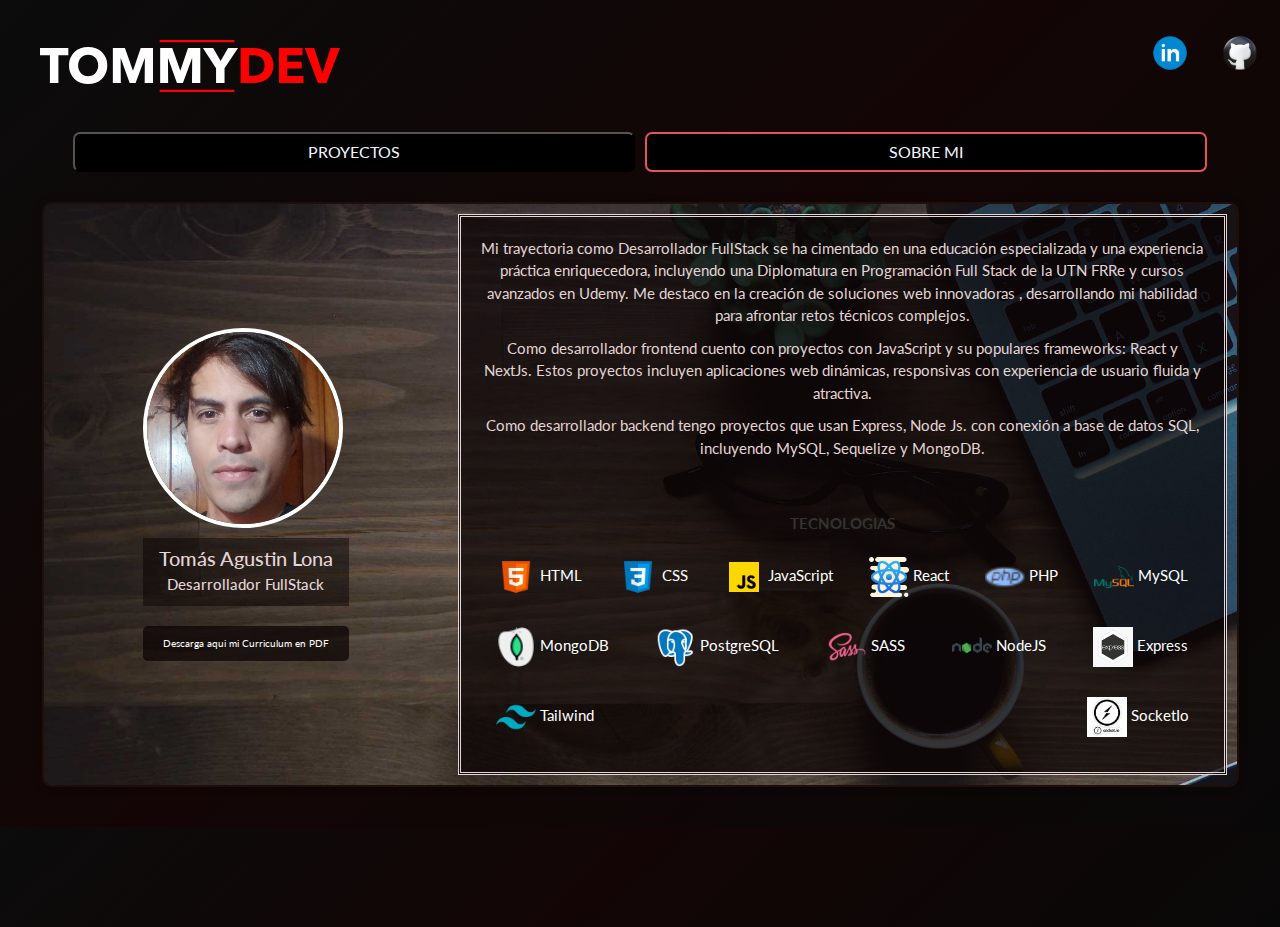
<file: index.html>
<!DOCTYPE html>
<html lang="en">
<head>
    <meta charset="UTF-8">
    <meta http-equiv="X-UA-Compatible" content="IE=edge">
    <meta name="viewport" content="width=device-width, initial-scale=1.0">
    <link rel="shortcut icon" href="/img/favicon.jpeg" type="image/x-icon">
    <link rel="stylesheet" href="css/bootstrap.min.css">
    <link rel="stylesheet" href="css/normalize.css">
    <link rel="stylesheet" href="css/styles.css">
    <title>Portafolio Tomas Lona</title>
</head>
<body>
    <div class="containerGral">

            <header class="header">
                <div class="logo">
                    <a href="https://portafolio-tomas-lona.netlify.app/">
                        <img src="img/tom-4.svg" alt="logo">
                    </a>
                </div>
                <nav class="navegacion">
                    <div>                           
                         <a class="enlace" href="https://www.linkedin.com/in/tomydeveloper/" target="_blank"><img class="iconoNav" src="img/icons8-linkedin-circled-48.png" alt=""></a></div>
                    <div>                            
                        <a href="https://github.com/NitsugaSamot" target="_blank" class="enlace">  <img class="iconoNav" src="img/icons8-github-94.png" alt="">
                        </a>  
                    </div>

                </nav>
            </header>

        <div class="sections">

            <button id="toggle-about-projects" type="button" class="boton-info">PROYECTOS</button>

            <button id="toggle-about" type="button" class="boton-info">SOBRE MI</button>

        </div>



        <div class="aboutMe">
            <div id="about-me" class="containerAboutMe">
                <div class="columnsAboutMe">
                    <div class="div-image-perfil">
                        <img class="foto-perfil" src="img/foto-cinco.jpeg" alt="">
                        <div class="cargo">
                            <h3>Tomás Agustin Lona</h3>
                            <h4>Desarrollador FullStack</h4>
                            <!-- <a href="img/TomasLona.pdf" class="btn btn-download" download>Descarga mi Curriculum</a> -->
                        </div>
                        <a href="img/CV_FULLSTACK_Tomas_Agustin_Lona.pdf" class="btn btn-download" download>Descarga aqui mi Curriculum en PDF</a>
                    </div>
        
                    <div class="presentation">
                        <p>
                            Mi trayectoria como Desarrollador FullStack se ha cimentado en una educación especializada y una experiencia práctica enriquecedora, incluyendo una Diplomatura en Programación Full Stack de la UTN FRRe y cursos avanzados en Udemy. Me destaco en la creación de soluciones web innovadoras , desarrollando mi habilidad para afrontar retos técnicos complejos.
                        </p>
                        <p>
                            Como desarrollador frontend cuento con proyectos con JavaScript y su populares frameworks: React y NextJs. Estos proyectos incluyen aplicaciones web dinámicas, responsivas con experiencia de usuario fluida y atractiva.
                        </p>
                        <p>
                            Como desarrollador backend tengo proyectos que usan Express, Node Js. con conexión a base de datos SQL, incluyendo MySQL, Sequelize y MongoDB.
                        </p>
        
                        <div class="skills">
                            <div class="div-title">
                                <h4 class="title-tec">Tecnologias</h4>
                            </div>
                            <div class="iconsSkills">
                                <div>
                                    <img class="skill" id="htmlImg" alt=""> 
                                    HTML 
                                </div>
                                <div>
                                    <img class="skill" id="cssImg" alt="">
                                    CSS
                                </div>
                                <div><img class="skill" id="javascriptImg" alt=""> JavaScript</div>
                                <div><img class="skill" id="reactImg" alt=""> React</div>
                                <div><img class="skill" id="phpImg" alt=""> PHP</div>
                                <div><img class="skill" id="mysqlImg" alt=""> MySQL</div>
                                <div><img class="skill" id="mongoImg" alt=""> MongoDB</div>
                                <div><img class="skill" id="postgresImg" alt=""> PostgreSQL</div>
                                <div><img class="skill" id="sassImg" alt=""> SASS</div>
                                <div><img class="skill" id="nodeImg" alt=""> NodeJS</div>
                                <div><img class="skill" id="expressImg" alt=""> Express</div>
                                <div><img class="skill" id="tailwindImg" alt=""> Tailwind</div>
                                <div><img class="skill" id="socketIoImg" alt=""> SocketIo</div>
                            </div>
                        </div>
        
                        <!-- Download CV Section -->
                        <!-- <div class="download-cv"> -->
                            <!-- <h4>Descarga mi Currículum:</h4> -->
                            <!-- <a href="img/TomasLona.pdf" class="btn btn-download" download>Descarga mi Curriculum</a> -->
                        <!-- </div> -->
                        
                    </div>
                </div>
            </div>
        </div>
        



        <!-- <button id="toggle-about-projects" type="button" class="boton-info">PROYECTOS</button> -->

        <!-- <h1 class="title-portfolio">Proyectos</h1> -->



        <div id="projects-container" class="contenedorPortafolio">
    
          <div class="card">
            <div class="imagenCard">
                <img src="img/APV.jpeg" alt="administrador de pacientes para veterinaria">
            </div>


            <div class="descripcionCard">

                <button data-bs-toggle="modal"  data-bs-target="#modalApv" type="button" class="botonSitio">Detalles</button>
                
                <a href="https://apv-mern-frontend-azure.vercel.app" target="_blank">
                    <button class="botonSitio">Ver Sitio</button>
                </a>
                

                <div class="enlaces" id="enlacesAPV">
                    <a class="contenedorEnlace"  href="https://github.com/NitsugaSamot/UpTask_MERN_backend" target="_blank">
                        <img src="img/icons8-github-94.png" alt="">
                        <p>BACKEND</p>
                    </a>

                    <a class="contenedorEnlace"  href="https://github.com/NitsugaSamot/UpTask_MERN_frontend" target="_blank">
                        <img src="img/icons8-github-94.png" alt="">
                        <p>FRONTEND</p>
                    </a>
                </div>
            </div>
        </div>

        <!---MODAL--->
        <div class="modal fade modalPersonalizado" id="modalApv">
            <div class="modal-dialog ">
                <div class="modal-content text-center card">
                    <div class="modal-header text-center">
                        <img class="logoModal" src="/img/tom-4.svg" alt="">
                        <button type="button" class="btn-close-white" data-bs-dismiss="modal">X</button>
                    </div>
                    <div class="modal-body">
                        <h4>Administrador de pacientes de veterinaria</h4>
                        <hr>
            
                        <h4>Proyecto MERN FullStack</h4>

                         <h4>Tecnologías aplicadas:</h4>

                         <h4>MongoDB, Express, React, Node, JavasCript,TailwindCSS, NodeJS</h4>                          

                        <hr>

                        <hr>

                        <h5>Este proyecto incluye formularios, validación, state, props de manera profesional</h5>

                        <hr>

                        <h4>Ingresar con usuario </h4>

                        <h4>invitado@invitado.com</h4>
                        <h4>Contraseña: InvitadoAppAPV</h4>

                        <hr>

                        <h4>O también puedes probar haciendo tu propia cuenta!</h4>

                        <hr>
                    </div>

                    <a class="divBtn" href="https://apv-mern-frontend-azure.vercel.app" target="_blank">
                        <button class="botonSitio">Ver Sitio</button>
                    </a>
                    <div class="enlaces" id="enlacesAPV">
                        <div class="contenedorEnlace">
                            <a href="https://github.com/NitsugaSamot/APV_MERN_backend" target="_blank">
                                <img src="img/icons8-github-94.png" alt="">
                                <p>BACKEND</p>
                            </a>
                        </div>

                        <div class="contenedorEnlace">
                            <a href="https://github.com/NitsugaSamot/APV_MERN_frontend" target="_blank">
                                <img src="img/icons8-github-94.png" alt="">
                                <p>FRONTEND</p>
                            </a>
                        </div>
                    </div>     
                    <button type="button" class="btn btn-primary" data-bs-dismiss="modal">Cerrar</button>             
                </div>
            </div>
        </div>
        <!---FIN Modal--->


                                <!-- APP UPTASK  -->

                        <!-- <div class="card">
                            <div class="imagenCard">
                                <img src="img/uptask.jpeg" alt="administrador de tareas">
                            </div>
            
                            <div class="descripcionCard">
            
                                <button data-bs-toggle="modal"  data-bs-target="#modalUpTask" type="button" class="botonSitio">Detalles</button>
                                
                                <a href="https://up-task-mern-frontend-ruby.vercel.app" target="_blank">
                                    <button class="botonSitio">Ver Sitio</button>
                                </a>
            
                                <div class="enlaces" id="enlacesUpTask">
                                    <a class="contenedorEnlace"  href="https://github.com/NitsugaSamot/APV_MERN_backend" target="_blank">
                                        <img src="img/icons8-github-94.png" alt="">
                                        <p>BACKEND</p>
                                    </a>
                
                                    <a class="contenedorEnlace"  href="https://github.com/NitsugaSamot/APV_MERN_frontend" target="_blank">
                                        <img src="img/icons8-github-94.png" alt="">
                                        <p>FRONTEND</p>
                                    </a>
                                </div>
                            </div>
                        </div> -->
                        
        
                        <!-- <div class="modal fade " id="modalUpTask">
                            <div class="modal-dialog ">
                                <div class="modal-content text-center card">
                                    <div class="modal-header text-center">
                                        <img class="logoModal" src="/img/tom-4.svg" alt="">
                                        <button type="button" class="btn-close-white" data-bs-dismiss="modal" >X</button>
                                    </div>
                                    <div class="modal-body">
                                        <h2 class="text-center">UpTask - Administrador de tareas</h2>
            
                                        <hr>
            
                                        <h4>Proyecto MERN FullStack</h4>
            
                                         <h4>Tecnologías aplicadas:</h4>

                                         <h4>MongoDB, Express, React, Node, JavasCript,TailwindCSS, HeadlessUI, NodeJS, SocketIo.</h4>                          
            
                                        <hr>

                                        <h5>Este proyecto es un administrador de tareas.</h5>
            
                                        <h5>Incluye registro, confirmación, autenticación, reseteo de contraseñas.</h5>
                        
                                        <h5>Esta app tiene funcionalidad diferente segun se la quiera ejecutar como administrador de tareas o como colaborador. Como administrador puedes agregar y quitar los colaboradores que necesites y tienes mas permisos que estando como colaborador cuya unica funcion es notificar las tareas completadas.</h5>
            
                                        <h5>Tiene interacciones en tiempo real entre administradores y colaboradores de un proyecto.</h5>
                                    
                                        <hr>
                        
                                    </div>

                                    <a class="divBtn" href="https://up-task-mern-frontend-ruby.vercel.app" target="_blank">
                                        <button class="botonSitio">Ver Sitio</button>
                                    </a>
                                    <div class="enlaces" id="enlacesUpTask">
                                                                

                                        <a class="contenedorEnlace"  href="https://github.com/NitsugaSamot/APV_MERN_backend" target="_blank">
                                            <img src="img/icons8-github-94.png" alt="">
                                            <p>BACKEND</p>
                                        </a>
                    
                                        <a class="contenedorEnlace"  href="https://github.com/NitsugaSamot/APV_MERN_frontend" target="_blank">
                                            <img src="img/icons8-github-94.png" alt="">
                                            <p>FRONTEND</p>
                                        </a>
            
                                    </div>
                    
                                        
                                    <button type="button" class="btn btn-primary" data-bs-dismiss="modal">Cerrar</button>
            
                                    
                                </div>
                            </div>
                        </div>  -->
             
            
                      <!-- FIN  -->

           <!---CARD--->

           <div class="card">
            <div class="imagenCard">
                <img src="img/comandera-friuli.png" alt="fusa">
            </div>



            <div class="descripcionCard">

                <button data-bs-toggle="modal"  data-bs-target="#modalComanderaFriuli" type="button" class="botonSitio">Detalles</button>
                
                <a href="https://sistema-de-comandas.netlify.app/" target="_blank">
                    <button class="botonSitio">Ver Sitio</button>
                </a>
                

                <div class="enlaces">
                    <a href="https://github.com/NitsugaSamot/comander_friuli_2022" target="_blank">
                        <img src="img/icons8-github-94.png" alt="">
                        <p>Enlace a GitHub</p>
                    </a>
                </div>
            </div>
        </div>

        <!---FIN CARD--->
        

        <!---MODAL COMANDERA FRIULI--->


        <div class="modal fade modalPersonalizado" id="modalComanderaFriuli">
            <div class="modal-dialog ">
                <div class="modal-content text-center card">
                    <div class="modal-header text-center">
                        <img class="logoModal" src="/img/tom-4.svg" alt="">
                        <button type="button" class="btn-close-white" data-bs-dismiss="modal">X</button>
                    </div>
                    <div class="modal-body">
                        <h3>Sistema de Comandas</h3>

                        <hr>

                        <h4>Tecnologías aplicadas:</h4>

                        <h4>HTML, CSS Y JAVASCRIPT</h4>

                        <hr>

                        <h4>Valida un formulario llenando los campos  para acceder al Menú con sus respectivos precios e ir creando el resumen de consumo con la suma total de platillos seleccionados</h4>
                    </div>
                    <div class="enlaces">
                                                
                        <a class="divBtn" href="https://sistema-de-comandas.netlify.app/" target="_blank">
                            <button class="botonSitio">Ver Sitio</button>
                        </a>
                        <a class="divBtn"  href="https://github.com/NitsugaSamot/comander_friuli_2022" target="_blank">
                            <img src="img/icons8-github-94.png" alt="">
                            <p>Enlace a GitHub</p>
                        </a>

                    </div>    
                    
                    <button type="button" class="btn btn-primary" data-bs-dismiss="modal">Cerrar</button>  
                </div>
            </div>
        </div>
        <!---FIN Modal--->




        <!-- FUSA -->
            <div class="card">
                <div class="imagenCard">
                    <img src="img/fusa.png" alt="fusa">
                </div>

                <div class="descripcionCard">

                    <button data-bs-toggle="modal"  data-bs-target="#modalFusa" type="button" class="botonSitio">Detalles</button>
                    
                    <a href="https://fusa-2022.netlify.app/" target="_blank">
                        <button class="botonSitio">Ver Sitio</button>
                    </a>


                    

                    <div class="enlaces">
                        <a href="https://github.com/NitsugaSamot/fusa-producciones-2022" target="_blank">
                            <img src="img/icons8-github-94.png" alt="">
                            <p>Enlace a GitHub</p>
                        </a>

                    </div>
                </div>
            </div>

            <div class="modal fade " id="modalFusa">
                <div class="modal-dialog ">
                    <div class="modal-content text-center card">
                        <div class="modal-header text-center">
                            <img class="logoModal" src="/img/tom-4.svg" alt="">
                            <button type="button" class="btn-close-white" data-bs-dismiss="modal">X</button>
                        </div>
                        <div class="modal-body">
                            <h2 class="text-center">Fusa Producciones</h2>

                            <hr>

                            <h4>Sitio web de la productora de espectaculos Fusa</h4>

                            <h4>Tecnologías aplicadas:</h4>

                            <h4>HTML, CSS Y JAVASCRIPT</h4>
                        </div>
                        <div class="enlaces">
                                                    
                            <a class="divBtn" href="https://fusa-2022.netlify.app/" target="_blank">
                                <button class="botonSitio">Ver Sitio</button>
                            </a>
                            <a class="divBtn"  href="https://github.com/NitsugaSamot/fusa-producciones-2022" target="_blank">
                                <img src="img/icons8-github-94.png" alt="">
                                <p>Enlace a GitHub</p>
                            </a>

                        </div>
        
                            
                        <button type="button" class="btn btn-primary" data-bs-dismiss="modal">Cerrar</button>

                        
                    </div>
                </div>
            </div>

            
        



            <!--FIN MODAL FUSA-->
            <!--FIN FUSA -->

     

 

                         <!---CARD--->
                         <!-- <div class="card">
                            <div class="imagenCard">
                                <img src="img/avele.png" alt="fusa">
                            </div>
            
                            <div class="descripcionCard">
            
                                <button data-bs-toggle="modal"  data-bs-target="#modalAVL" type="button" class="botonSitio">Detalles</button>
                                
                                <a href="https://ana-virginia-lona.netlify.app/" target="_blank">
                                    <button class="botonSitio">Ver Sitio</button>
                                </a>
                                
            
                                <div class="enlaces">
                                    <a href="">
                                        <img src="img/icons8-github-94.png" alt="">
                                        <p>Enlace a GitHub</p>
                                    </a>
                                </div>
                            </div>
                        </div> -->
                         <!---FIN CARD--->
                         <!---MODAL--->
                         <!-- <div class="modal fade " id="modalAVL">
                            <div class="modal-dialog ">
                                <div class="modal-content text-center card">
                                    <div class="modal-header text-center">
                                        <img class="logoModal" src="/img/tom-4.svg" alt="">
                                        <button type="button" class="btn-close-white" data-bs-dismiss="modal">X</button>
                                    </div>
                                    <div class="modal-body">
                                        <h2 class="text-center">AVL</h2>
                                        <hr>
            
                                        <h4>Tecnologías aplicadas:</h4>
            
                                        <h4>HTML, CSS Y JAVASCRIPT</h4>
                                    </div>
                                    <div class="enlaces">
                                                                
                                        <a class="divBtn" href="https://ana-virginia-lona.netlify.app/" target="_blank">
                                            <button class="botonSitio">Ver Sitio</button>
                                        </a>
                                        <a class="divBtn"  href="">
                                            <img src="img/icons8-github-94.png" alt="">
                                            <p>Enlace a GitHub</p>
                                        </a>
            
                                    </div>
                    
                                        
                                    <button type="button" class="btn btn-secondary" data-bs-dismiss="modal">Cerrar</button>
            
                                    
                                </div>
                            </div>
                        </div> -->
                         <!---FIN Modal--->


            <!---CARD--->}
            <!-- <div class="card">
                <div class="imagenCard">
                    <img src="img/menu-web.png" alt="fusa" >
                </div>

                <div class="descripcionCard">

                    <button data-bs-toggle="modal"  data-bs-target="#modalMenuWeb" type="button" class="botonSitio">Detalles</button>
                    
                    <a href="https://menu-casa-del-friuli.netlify.app/" target="_blank">
                        <button class="botonSitio">Ver Sitio</button>
                    </a>
                    

                    <div class="enlaces">
                        <a href="https://github.com/NitsugaSamot/menu-web-friuli" target="_blank">
                            <img src="img/icons8-github-94.png" alt="">
                            <p>Enlace a GitHub</p>
                        </a>
                    </div>
                </div>
            </div> -->
             <!---FIN CARD--->
             <!---MODAL--->
             <!-- <div class="modal fade modalPersonalizado" id="modalMenuWeb">
                <div class="modal-dialog ">
                    <div class="modal-content text-center card">
                        <div class="modal-header text-center">
                            <img class="logoModal" src="/img/tom-4.svg" alt="">
                            <button type="button" class="btn-close-white" data-bs-dismiss="modal">X</button>
                        </div>
                        <div class="modal-body">
                            <h3>Menú Web para Restaurante Casa Del Friuli</h3>

                            <hr>

                            <h4></h4>

                            <h4>Tecnologías aplicadas:</h4>

                            <h4>HTML, CSS Y JAVASCRIPT</h4>
                        </div>
                        <div class="enlaces">
                                                    
                            <a class="divBtn" href="https://menu-casa-del-friuli.netlify.app/" target="_blank">
                                <button class="botonSitio">Ver Sitio</button>
                            </a>
                            <a class="divBtn"  href="https://github.com/NitsugaSamot/menu-web-friuli" target="_blank">
                                <img src="img/icons8-github-94.png" alt="">
                                <p>Enlace a GitHub</p>
                            </a>

                        </div>        
                        <button type="button" class="btn btn-primary" data-bs-dismiss="modal">Cerrar</button>        
                    </div>
                </div>
            </div> -->
             <!---FIN Modal--->

            <!---CARD--->
            <!-- <div class="card">
                <div class="imagenCard">
                    <img src="img/marango.png" alt="fusa">
                </div>

                <div class="descripcionCard">
                    <button data-bs-toggle="modal"  data-bs-target="#modalWebMarango" type="button" class="botonSitio">Detalles</button>
                    
                    <a href="https://menu-marango.netlify.app/" target="_blank">
                        <button class="botonSitio">Ver Sitio</button>
                    </a>
                    

                    <div class="enlaces">
                        <a href="https://github.com/NitsugaSamot/menu-web-marango" target="_blank">
                            <img src="img/icons8-github-94.png" alt="">
                            <p>Enlace a GitHub</p>
                        </a>
                    </div>
                </div>
            </div> -->
             <!---FIN CARD--->
             <!---MODAL--->
             <!-- <div class="modal fade " id="modalWebMarango">
                <div class="modal-dialog ">
                    <div class="modal-content text-center card">
                        <div class="modal-header text-center">
                            <img class="logoModal" src="/img/tom-4.svg" alt="">
                            <button type="button" class="btn-close-white" data-bs-dismiss="modal">X</button>
                        </div>
                        <div class="modal-body">
                            <h3 class="text-center">Menú Web para Marango Resto Bar</h3>
                            <hr>
                            <h4>Tecnologías aplicadas:</h4>

                            <h4>HTML, CSS Y JAVASCRIPT</h4>
                        </div>
                        <div class="enlaces">
                                                    
                            <a class="divBtn" href="https://menu-marango.netlify.app/" target="_blank">
                                <button class="botonSitio">Ver Sitio</button>
                            </a>
                            <a class="divBtn"  href="https://github.com/NitsugaSamot/menu-web-marango" target="_blank">
                                <img src="img/icons8-github-94.png" alt="">
                                <p>Enlace a GitHub</p>
                            </a>

                        </div>
        
                            
                        <button type="button" class="btn btn-secondary" data-bs-dismiss="modal">Cerrar</button>

                        
                    </div>
                </div>
            </div> -->
             <!---FIN Modal--->

            
             <!---CARD--->
             <div class="card">
                <div class="imagenCard">
                    <img src="img/cotixador_crip.jpeg" alt="fusa">
                </div>

                <div class="descripcionCard">

                    <button data-bs-toggle="modal"  data-bs-target="#modalCotizador" type="button" class="botonSitio">Detalles</button>
                    
                    <a href="https://cotizador-criptomonedas-2024.netlify.app/" target="_blank">
                        <button class="botonSitio">Ver Sitio</button>
                    </a>
                    
                    <div class="enlaces">
                        <a href="https://github.com/NitsugaSamot/-cotizador-criptomonedas" target="_blank">
                            <img src="img/icons8-github-94.png" alt="">
                            <p>Enlace a GitHub</p>
                        </a>
                    </div>
                </div>
            </div>
             <!---FIN CARD--->
             <!---MODAL--->
             <div class="modal fade " id="modalCotizador">
                <div class="modal-dialog ">
                    <div class="modal-content text-center card">
                        <div class="modal-header text-center">
                            <img class="logoModal" src="/img/tom-4.svg" alt="">
                            <button type="button" class="btn-close-white" data-bs-dismiss="modal">X</button>
                        </div>
                        <div class="modal-body">
                            <h3 class="text-center">Cotizador de Cripto monedas</h3>

                            <hr>

                            <h4>Consulta a una API externa en tiempo real el valor de diferentes criptomonedas</h4>

                            <hr>

                            <h4>Tecnologías aplicadas:</h4>

                            <h4>HTML, CSS Y JAVASCRIPT</h4>
                        </div>
                        <div class="enlaces">
                                                    
                            <a class="divBtn" href="https://cotizador-criptomonedas-2024.netlify.app/" target="_blank">
                                <button class="botonSitio">Ver Sitio</button>
                            </a>
                            <a class="divBtn"  href="https://github.com/NitsugaSamot/-cotizador-criptomonedas" target="_blank">
                                <img src="img/icons8-github-94.png" alt="">
                                <p>Enlace a GitHub</p>
                            </a>

                        </div>
        
                            
                        <button type="button" class="btn btn-secondary" data-bs-dismiss="modal">Cerrar</button>

                        
                    </div>
                </div>
            </div>
             <!---FIN Modal--->

                          <!---CARD--->
                          <div class="card">
                            <div class="imagenCard">
                                <img src="img/caba.png" alt="fusa">
                            </div>
            
                            <div class="descripcionCard">
            
                                <button data-bs-toggle="modal"  data-bs-target="#modalCasasBosque" type="button" class="botonSitio">Detalles</button>
                                
                                <a href="https://casasdelbosque2025.netlify.app" target="_blank">
                                    <button class="botonSitio">Ver Sitio</button>
                                </a>
                                
                                <div class="enlaces">
                                    <a href="https://github.com/NitsugaSamot/casasdelbosque" target="_blank">
                                        <img src="img/icons8-github-94.png" alt="">
                                        <p>Enlace a GitHub</p>
                                    </a>
                                </div>
                            </div>
                        </div>
                         <!---FIN CARD--->
                         <!---MODAL--->
                         <div class="modal fade " id="modalCasasBosque">
                            <div class="modal-dialog ">
                                <div class="modal-content text-center card">
                                    <div class="modal-header text-center">
                                        <img class="logoModal" src="/img/tom-4.svg" alt="">
                                        <button type="button" class="btn-close-white" data-bs-dismiss="modal">X</button>
                                    </div>
                                    <div class="modal-body">
                                        <h3 class="text-center">Cabañas Del Bosque</h3>
            
                                        <hr>
            
                                        <h4>Portal web de cabañas rústicas con un diseño responsivo impecable</h4>
            
                                        <hr>
            
                                        <h4>Tecnologías aplicadas:</h4>
            
                                        <h4>HTML, CSS Y JAVASCRIPT</h4>
                                    </div>
                                    <div class="enlaces">
                                                                
                                        <a class="divBtn" href="https://casasdelbosque2025.netlify.app" target="_blank">
                                            <button class="botonSitio">Ver Sitio</button>
                                        </a>
                                        <a class="divBtn"  href="https://github.com/NitsugaSamot/casasdelbosque" target="_blank">
                                            <img src="img/icons8-github-94.png" alt="">
                                            <p>Enlace a GitHub</p>
                                        </a>
            
                                    </div>
                    
                                        
                                    <button type="button" class="btn btn-secondary" data-bs-dismiss="modal">Cerrar</button>
            
                                    
                                </div>
                            </div>
                        </div>
                         <!---FIN Modal--->


            <!---CARD--->
            <!-- <div class="card">
                <div class="imagenCard">
                    <img src="img/cotizador.png" alt="fusa">
                </div>

                <div class="descripcionCard">

                    <button data-bs-toggle="modal"  data-bs-target="#modalCotizadorPrestamo" type="button" class="botonSitio">Detalles</button>
                    
                    <a href="https://cotizador-de-prestamos-con-vue.netlify.app/" target="_blank">
                        <button class="botonSitio">Ver Sitio</button>
                    </a>
                    

                    <div class="enlaces">
                        <a href="">
                            <img src="img/icons8-github-94.png" alt="">
                            <p>Enlace a GitHub</p>
                        </a>
                    </div>
                </div>
            </div> -->
             <!---FIN CARD--->
             <!---MODAL--->
             <!-- <div class="modal fade " id="modalCotizadorPrestamo">
                <div class="modal-dialog ">
                    <div class="modal-content text-center card">
                        <div class="modal-header text-center">
                            <img class="logoModal" src="/img/tom-4.svg" alt="">
                            <button type="button" class="btn-close-white" data-bs-dismiss="modal">X</button>
                        </div>
                        <div class="modal-body">
                            <h3 class="text-center">Cotizador de Prestamos</h3>
                            <hr>
                            <h4>Tecnologías aplicadas:</h4>

                            <h4>VUE.JS, HTML, CSS Y JAVASCRIPT</h4>
                        </div>
                        <div class="enlaces">
                                                    
                            <a class="divBtn" href="https://cotizador-de-prestamos-con-vue.netlify.app/" target="_blank">
                                <button class="botonSitio">Ver Sitio</button>
                            </a>
                            <a class="divBtn"  href="">
                                <img src="img/icons8-github-94.png" alt="">
                                <p>Enlace a GitHub</p>
                            </a>

                        </div>
        
                            
                        <button type="button" class="btn btn-secondary" data-bs-dismiss="modal">Cerrar</button>

                        
                    </div>
                </div>
            </div> -->
             <!---FIN Modal--->

             <!---CARD--->
             <!---FIN CARD--->
             <!---MODAL--->
             <!---FIN Modal--->
        
        </div>
    </div>



    <footer class="footer">



       
<!-- 
        <nav class="navegacion">
            <div>
                <a class="enlace" href="https://www.linkedin.com/in/tomydeveloper/" target="_blank"><img class="iconoNav" src="img/icons8-linkedin-circled-48.png" alt=""></a>
            </div>
            <div>
                <a href="https://github.com/NitsugaSamot" target="_blank" class="enlace">                    
                    <img class="iconoNav" src="img/icons8-github-94.png" alt="">
                </a>
            </div>
        </nav> -->
    </footer>

    <script>
        document.addEventListener('DOMContentLoaded', function() {
            // Este código se ejecutará cuando el documento esté completamente cargado
            const htmlImg = document.getElementById('htmlImg');
            const cssImg = document.getElementById('cssImg');
            const javascriptImg = document.getElementById('javascriptImg');
            const reactImg = document.getElementById('reactImg');
            const phpImg = document.getElementById('phpImg');
            const mysqlImg = document.getElementById('mysqlImg');
            const mongoImg = document.getElementById('mongoImg');
            const postgresImg = document.getElementById('postgresImg');
            const sassImg = document.getElementById('sassImg');
            const nodeImg = document.getElementById('nodeImg')
            const expressImg = document.getElementById('expressImg')
            const tailwindImg = document.getElementById('tailwindImg')
            const socketIoImg = document.getElementById('socketIoImg')
            const githubGif = document.getElementById('githubGif')
          
            // Asigna las rutas de las imágenes a las variables
            htmlImg.src = 'img/skills/html.png';
            cssImg.src = 'img/skills/css.png';
            javascriptImg.src = 'img/skills/javascript.png';
            reactImg.src = 'img/skills/react.png';
            phpImg.src = 'img/skills/icons8-php-24.png';
            mysqlImg.src = 'img/skills/mysql48.png';
            mongoImg.src = 'img/skills/mongo.png';
            postgresImg.src = 'img/skills/postgress.png';
            sassImg.src = 'img/skills/sass.png';
            nodeImg.src = 'img/skills/nodejs.png'
            expressImg.src = 'img/skills/express.jpg'
            tailwindImg.src = 'img/skills/tailwind48.png'
            socketIoImg.src = 'img/skills/socket-io.png'
            githubGif.src = 'img/icons8-github.gif'
        });
    </script>

    <script src="js/bootstrap.bundle.min.js"></script>
    <script src="js/app.js"></script>

</body>
</html>







                                  <!-- APP TRENDY_TECH  -->

                                  <!-- <div class="card">
                                    <div class="imagenCard">
                                        <img src="img/trendy-app-tres.png" alt="administrador de tareas">
                                    </div>
                    
                                    <div class="descripcionCard">
                    
                                        <button data-bs-toggle="modal"  data-bs-target="#modalTrendy" type="button" class="botonSitio">Detalles</button>
                                        
                                        <a href="https://trendy-tech.onrender.com" target="_blank">
                                            <button class="botonSitio">Ver Sitio</button>
                                        </a>
                    
                                        <div class="enlaces" id="enlacesUpTask">
                                            <a class="contenedorEnlace"  href="https://github.com/Rey5440/TrendyTech-Back" target="_blank">
                                                <img src="img/icons8-github-94.png" alt="">
                                                <p>BACKEND</p>
                                            </a>
                        
                                            <a class="contenedorEnlace"  href="https://github.com/Rey5440/TrendyTech-Front" target="_blank">
                                                <img src="img/icons8-github-94.png" alt="">
                                                <p>FRONTEND</p>
                                            </a>
                                        </div>
                                    </div>
                                </div> -->
                                
                    
                                <!-- <div class="modal fade " id="modalTrendy">
                                    <div class="modal-dialog ">
                                        <div class="modal-content text-center card">
                                            <div class="modal-header text-center">
                                                <img class="logoModal" src="/img/tom-4.svg" alt="">
                                                <button type="button" class="btn-close-white" data-bs-dismiss="modal" >X</button>
                                            </div>
                                            <div class="modal-body">
                                                <h2 class="text-center">Trendy-Tech - Ecommerce de productos gamer</h2>
                    
                                                <hr>
                    
                                                <h4>Proyecto académico y grupal del Bootcamp de Henry.</h4>
                    
                                                 <h4>Tecnologías aplicadas:</h4>
        
                                                 <h4>JavaScript, React, CSS, NodeJS, Express, Sequelize, PostgreSQL, Nodemailer, Mercado Pago, Cloudinary.</h4>
               
                                                <hr>
        
                                                <h5>TrendyTech es un e-commerce de productos de computación.</h5>
                    
                                                <h5>Incluye registro, confirmación, autenticación, reseteo de contraseñas, autenticación de terceros con Google, pasarela de pagos con Mercado Pago, Dashboard de admin, borrado lógico, cookies.</h5>
                                
                                                <h5>Como administrador puedes crear, editar y eliminar las propiedades de cada producto en venta, banear y restringir a los usuarios que atenten con las políticas normativas, ver el  flujo de ventas. Como usuario debes registrarte o logearte con Google para poder concretar una compra, puedes añadir productos a "favoritos", puedes puntuar tu compra y editar tu perfil.</h5>
                                                                
                                                <hr>
                                            </div>

                                            <a class="divBtn" href="https://trendy-tech.onrender.com" target="_blank">
                                                <button class="botonSitio">Ver Sitio</button>
                                            </a>
                                            
                                            <div class="enlaces" id="enlacesTrendy">
                                                                        
                                                <a class="contenedorEnlace"  href="https://github.com/NitsugaSamot/APV_MERN_backend" target="_blank">
                                                    <img src="img/icons8-github-94.png" alt="">
                                                    <p>BACKEND</p>
                                                </a>
                            
                                                <a class="contenedorEnlace"  href="https://github.com/NitsugaSamot/APV_MERN_frontend" target="_blank">
                                                    <img src="img/icons8-github-94.png" alt="">
                                                    <p>FRONTEND</p>
                                                </a>
                    
                                            </div>
                            
                                                
                                            <button type="button" class="btn btn-primary" data-bs-dismiss="modal">Cerrar</button>
                    
                                            
                                        </div>
                                    </div>
                                </div> -->
                    
                    
                              <!-- FIN  -->
        
            <!-- APP DE COMIDAS  -->
<!-- 
            <div class="card">
                <div class="imagenCard">
                    <img src="img/app-cook.png" alt="aplicacion para restaurante">
                </div>

                <div class="descripcionCard">

                    <button data-bs-toggle="modal"  data-bs-target="#modalAppCook" type="button" class="botonSitio">Detalles</button>
                    
                    <a href="https://frontend-command-system-2024.vercel.app" target="_blank">
                        <button class="botonSitio">Ver Sitio</button>
                    </a>


                    <div class="enlaces" id="enlacesAppCook">
                        <a class="contenedorEnlace"  href="https://github.com/NitsugaSamot/backend_command_system_2024" target="_blank">
                            <img src="img/icons8-github-94.png" alt="">
                            <p>BACKEND</p>
                        </a>
    
                        <a class="contenedorEnlace"  href="https://github.com/NitsugaSamot/frontend_command_system_2024" target="_blank">
                            <img src="img/icons8-github-94.png" alt="">
                            <p>FRONTEND</p>
                        </a>
                    </div>
                    
                </div>
            </div> -->

            
            <!-- <div class="modal fade " id="modalAppCook">
                <div class="modal-dialog ">
                    <div class="modal-content text-center card">
                        <div class="modal-header text-center">
                            <img class="logoModal" src="/img/tom-4.svg" alt="">
                            <button type="button" class="btn-close-white" data-bs-dismiss="modal">X</button>
                        </div>
                        <div class="modal-body">
                            <h2 class="text-center">App de Cocina(proyecto en desarrollo)</h2>
                            <hr>
            
                            <h4>Proyecto MERN FullStack</h4>

                             <h4>Tecnologías aplicadas:</h4>

                             <h4>MongoDB, Express, React, Node, JavasCript,TailwindCSS, NodeJS</h4>                          

                            <hr>
                                <h5>Proyecto en desarrollo con fecha de finalización: Junio - 2024</h5>
                            <hr>

                            <h5> La aplicación tiene un enfoque único en la experiencia del usuario, proporcionando diferentes navegaciones para distintos roles: administrador, mozo(a), cocina y cliente. Actualmente, me he centrado en las funcionalidades de mozo(a) y administrador.</h5>

                            <hr>

                            <h4>Funcionalidades en avance:</h4>

                            <h5>✨ Mozo(a):</h5>
                            
                            <h5>
                                Accede de manera intuitiva a todos los platillos disponibles.
                                Crea comandas fácilmente con una interfaz amigable.
                            </h5>

                            <h5>🔧 Administrador:</h5>

                            <h5>
                                Gestiona el menú del restaurante y crea nuevos platillos para mantenerlo fresco y emocionante.
                                Supervisa y organiza las comandas para un servicio eficiente.
                            </h5>

                            <hr>

                            <h5>Si deseas navegar por el sitio ingresar con; </h5>

                            <h5>User: User</h5>
                            <h5>Password: password</h5>
                        </div>
                        <a class="divBtn" href="https://frontend-command-system-2024.vercel.app/" target="_blank">
                            <button class="botonSitio">Ver Sitio</button>
                        </a>

                            <div class="enlaces" id="enlacesAppCook">
                                <a class="contenedorEnlace"  href="https://github.com/NitsugaSamot/backend_command_system_2024" target="_blank">
                                    <img src="img/icons8-github-94.png" alt="">
                                    <p>BACKEND</p>
                                </a>
            
                                <a class="contenedorEnlace"  href="https://github.com/NitsugaSamot/frontend_command_system_2024" target="_blank">
                                    <img src="img/icons8-github-94.png" alt="">
                                    <p>FRONTEND</p>
                                </a>
                            </div>

            
        
                            
                        <button type="button" class="btn btn-primary" data-bs-dismiss="modal">Cerrar</button>

                        
                    </div>
                </div>
            </div> -->


          <!-- FIN  -->
</file>
<file: css/styles.css>
html {
    font-size: 62.5%;
    box-sizing: border-box;
    color: antiquewhite;
    font-family:'Gill Sans', 'Gill Sans MT', Calibri, 'Trebuchet MS', sans-serif;
}
*, *:before, *:after {
    box-sizing: inherit;
}

body{
    background-color: aliceblue;
}

.modal{
    background-color: rgba(9, 2, 2, 0.8);
    color: rgb(223, 213, 213);
}
footer,
header{
    padding: 1rem;
    display: flex;
    justify-content: space-between;
}

@media (max-width: 768px) {
    header {
        display: block;
        
    }

    .navegacion{
        justify-content: center;
    }
}

.sections{
    display: flex;
    gap: 1rem;
    width: 90%;
    margin: 0 auto;
}

.sections button{
    background-color: black;
}

@media (max-width: 768px) {
    .sections {
        display: block;
    }
}
.enlace{
    text-decoration: none;

}

.containerGral{
    background-image: linear-gradient(-223deg,rgba(0, 0, 0, 0.953) 0%, rgb(19, 5, 5)47%, rgb(9, 8, 8) 100% ) ;
    /* background-image: linear-gradient(-223deg,rgb(233, 229, 227) 0%, rgb(218, 218, 218)47%, rgb(216, 216, 216) 100% ) ; */
    /* background-color: aliceblue; */
    /* background-image: linear-gradient(-223deg,rgb(7, 10, 10) 0%, rgb(3, 12, 12)47%, rgb(12, 63, 63) 100% ) ; */
    padding: 1rem;
    justify-content: center;
    align-items: center;
    text-align: center;
    /* background-image: url(../img/fondo-tres.jpg);
    background-repeat: repeat;
    height: 100vh;
    background-size: cover; */
}

.boton-activo {
    border: 2px solid rgb(232, 84, 84); /* Cambia el color y el grosor del borde según tus preferencias */
}

.boton-info{
    width: 50%;
    height: 4rem;
    font-size: 1.6rem; /* Tamaño de fuente ligeramente más pequeño */
    background-color: rgba(255, 255, 255, 0.4);
    /* border: none; */
   color: aliceblue;
    margin-top: 1rem;
    cursor: pointer;
    border-radius: 0.7rem; /* Añade bordes redondeados */
   
}
#projects-container{
    display: none; /* Oculta el componente 'div' por defecto */
    /* Estilos adicionales para el componente 'div' */
    
}



.aboutMe {
    /* background: linear-gradient(rgba(255, 255, 255, 0.8), rgba(255, 255, 255, 0.8)), url('/img/foto-tres.jpg'); */
        /* background-image: url(../img/fondo-tres.jpg);
    background-repeat: repeat;
    height: 100vh;
    background-size: cover; */
   
    text-align: center;
    padding: 3rem 0;
    margin: 2rem;
    width: 95%;
    margin: 0 auto;
  }
  
.presentation{
    background-color: rgba(8, 1, 1, 0.7);
    border-style: double;
    padding: 2rem;
}

.containerAboutMe{
    border: 2px solid rgb(30, 15, 10);
    padding: 1rem;
    /* background-color: rgb(0, 0, 0); */
    background-image: url(../img/fondo.jpg);
    background-repeat: repeat;
    /* height: 100vh; */
    background-size: cover;
    border-radius: 10px; /* Añade bordes redondeados */
    box-shadow: 0 0 10px rgba(0, 0, 0, 0.2); /* Agrega sombra */
    
}

.columnsAboutMe {
    width: 100%;
    display: grid;
    grid-template-columns: 1fr 2fr; /* Cambia la proporción de las columnas */
    align-items: center; /* Alinea verticalmente el contenido */
    gap: 2rem; /* Añade espaciado entre columnas */
    font-size: 1.5rem; /* Aumenta el tamaño de fuente */
    color: rgb(227, 213, 213); /* Cambia el color de texto */
    /* background-color: rgba(8, 1, 1, 0.3); */
  }

  @media (max-width: 768px) {
    .columnsAboutMe {
        display: block;
    }
}
.download-cv {
    background-color: rgba(8, 1, 1, 0.7);
    padding: 20px; 
    border-radius: 8px; 
    box-shadow: 0 4px 10px rgba(0, 0, 0, 0.1); 
    text-align: center; 
    margin-top: 20px; 
}

.download-cv h4 {
    font-size: 1.5rem; 
    color: #d8deeb; 
    margin-bottom: 10px; 
}

.btn-download {
    background-color: rgba(8, 1, 1, 0.7);
    color: #fff; 
    padding: 10px 20px; 
    border: none; 
    border-radius: 5px; 
    text-decoration: none; 
    font-size: 1rem; 
    transition: background-color 0.3s; 
}

.btn-download:hover {
    background-color: rgba(10, 130, 210, 0.7);
}



.foto-perfil {
    width: 20rem;
    height: 20rem;
    border-radius: 50%;
    border: 4px solid #fff; 
    object-fit: cover; 
  }
  
  .div-image-perfil{
    display: grid;
    gap:1rem;
    
    align-items: center;
    justify-content: center;
  }

  .cargo{
    background-color: rgba(8, 1, 1, 0.5);
    padding: 0.8rem;
    margin-bottom: 1rem;
  }

/* .foto-perfil{
    width: 15rem;
    border-radius: 50%;
} */

 .navegacion{
    margin-top: 1.3rem;
    display: flex;
    gap: 3rem;
}

.iconoNav{
    width: 4rem;
    list-style: none;
    list-style-type: none;
    
}
.logo{
    padding: 2rem;
}

.logo img{
    width: 30rem;
}

.logoModal{
    width: 15rem;
}

.title-tec{
    font-size: 1.5rem; 
    color: #333; 
    text-align: center; 
    margin-top: 20px; 
    text-transform: uppercase; 
    font-weight: bold; 
}

.div-title{
    padding: 1rem;
    margin-bottom: 1rem;
}

.title-portfolio{
    font-size: 2rem; 
    color: #333; 
    text-align: center; 
    text-transform: uppercase; 
    font-weight: bold;   
}


.skills{
    justify-content: center;
    text-align: center;
    padding: 1.5rem;
    color: wheat;
}

.iconsSkills{
    gap: 3rem;
    justify-content: space-between;
    display: flex;
    flex-wrap: wrap;
    color: rgb(255, 255, 255);
}
.skill{
    width: 4rem;
}

.contenedorPortafolio{
    display: flex;
    flex-wrap: wrap;
    justify-content: center;
    gap: 1rem;
    background-size: cover;
    padding: 2rem; 
    border-radius: 10px; 
    box-shadow: 0 0 10px rgba(0, 0, 0, 0.2); 
}

.card{
    background-color: rgba(8, 1, 1, 0.5);
    /* background-image: linear-gradient(-223deg,rgb(25, 88, 34) 0%, rgb(10, 51, 19)47%, rgb(11, 92, 22) 100% ) ; */
    /* background-color: rgb(32, 63, 63); */
    padding: 1.5rem;
    /* margin-bottom: 1rem; */
    /* gap: 1rem; */
    border: 0.1rem solid rgb(11, 32, 68);
    border-radius: 1rem; 
    box-shadow: 0 0 5rem rgba(10, 34, 106, 0.2);
    max-width: 400px; 
}

.imagenCard img{
    width: 25rem;
    height: 30rem;
}

.botonSitio {
    width: 100%;
    height: 3rem;
    font-size: 1.2rem; 
    background-color: rgb(224, 66, 66);
    border: none;
    color: white; 
    margin-top: 1rem;
    cursor: pointer;
    border-radius: 0.7rem; 
  }

.enlaces p{
    color: aliceblue;
}
  
.enlaces img{
    width: 5rem;
}

.enlaces{
    text-decoration: none;
    text-align: center;
    border-radius: 3%;
    border-width: calc(0.1rem + 0.1px); 
    border-style: solid;
    border-color: rgb(26, 84, 160);
    margin-top: 1rem;
    padding: 0.8rem;
    background-color: rgba(0, 0, 0, 0.937);
    gap: 1rem;
}

.contenedorEnlace{
    gap: 1rem;
    /* background-color: rgba(255, 255, 255, 0.937); */
}

#enlacesTrendy{
    display: grid;
    grid-template-columns: 1fr 1fr;
    border-radius: 3%;
    border-width: calc(0.1rem + 0.1px); /* Calcula el ancho del borde */
    border-style: solid;
     border-color: rgb(26, 84, 160);
     background-color: rgba(0, 0, 0, 0.937);
}

#enlacesUpTask{
    display: grid;
    grid-template-columns: 1fr 1fr;
    border-radius: 3%;
    border-width: calc(0.1rem + 0.1px); /* Calcula el ancho del borde */
    border-style: solid;
     border-color: rgb(26, 84, 160);
     background-color: rgba(0, 0, 0, 0.937);
}

#enlacesAPV{
    display: grid;
    grid-template-columns: 1fr 1fr;
    border-radius: 3%;
    border-width: calc(0.1rem + 0.1px); /* Calcula el ancho del borde */
    border-style: solid;
     border-color: rgb(26, 84, 160);
     background-color: rgba(0, 0, 0, 0.937);
}

#enlacesAppCook{
    display: grid;
    grid-template-columns: 1fr 1fr;
    border-radius: 3%;
    border-width: calc(0.1rem + 0.1px); /* Calcula el ancho del borde */
    border-style: solid;
     border-color: rgb(26, 84, 160);
     background-color: rgba(0, 0, 0, 0.937);
}
.enlaces a{
    text-decoration: none;
    color: rgb(3, 6, 11);
    font-size: 1rem;
}


#contenidoAPV{
    padding: 1rem;
    width: 40%;
    height: 40%;
    margin: auto;
    background-color: rgb(12, 37, 37);
    text-align: center;
    box-shadow: 1px 7px 25px rgba(0,0,0,0.6);
    transition: all 500ms ease;
    position: relative;
}

.btn-close-white{
    border-radius: 45%;
    
}

.mostrar{
    display: block;
}

.btnCerrar{
    padding: 0.2rem;
    font-size: 1.2rem;
    color: aliceblue;
    margin-left: 85%;
    background-color: rgba(121, 45, 45, 0.5) ;
    cursor: pointer;
}

.btnModalClose{
    border: none;
    width: 47%;
    justify-content: center;
    text-align: center;
    align-items: center;
}

.ocultarModal{
    display: none;
}


/* .footer{
    background-color: aliceblue;
    height: 12rem;
    padding: 1rem 0 3rem 0;
    display: grid;
    grid-template-columns: 2fr 1fr;
    flex-direction: column;
    justify-content: space-between;
} */

.copyright{
    margin-left: 5rem;
    font-size: 1.5rem;
    margin-top: 2.2rem;
}

.footer{
    background-image: linear-gradient(-223deg,rgba(0, 0, 0, 0.953) 0%, rgb(19, 5, 5)47%, rgb(9, 8, 8) 100% ) ;
    height: 10rem;
    text-align: center;
    justify-content: center;
    color: aliceblue;
}
</file>
